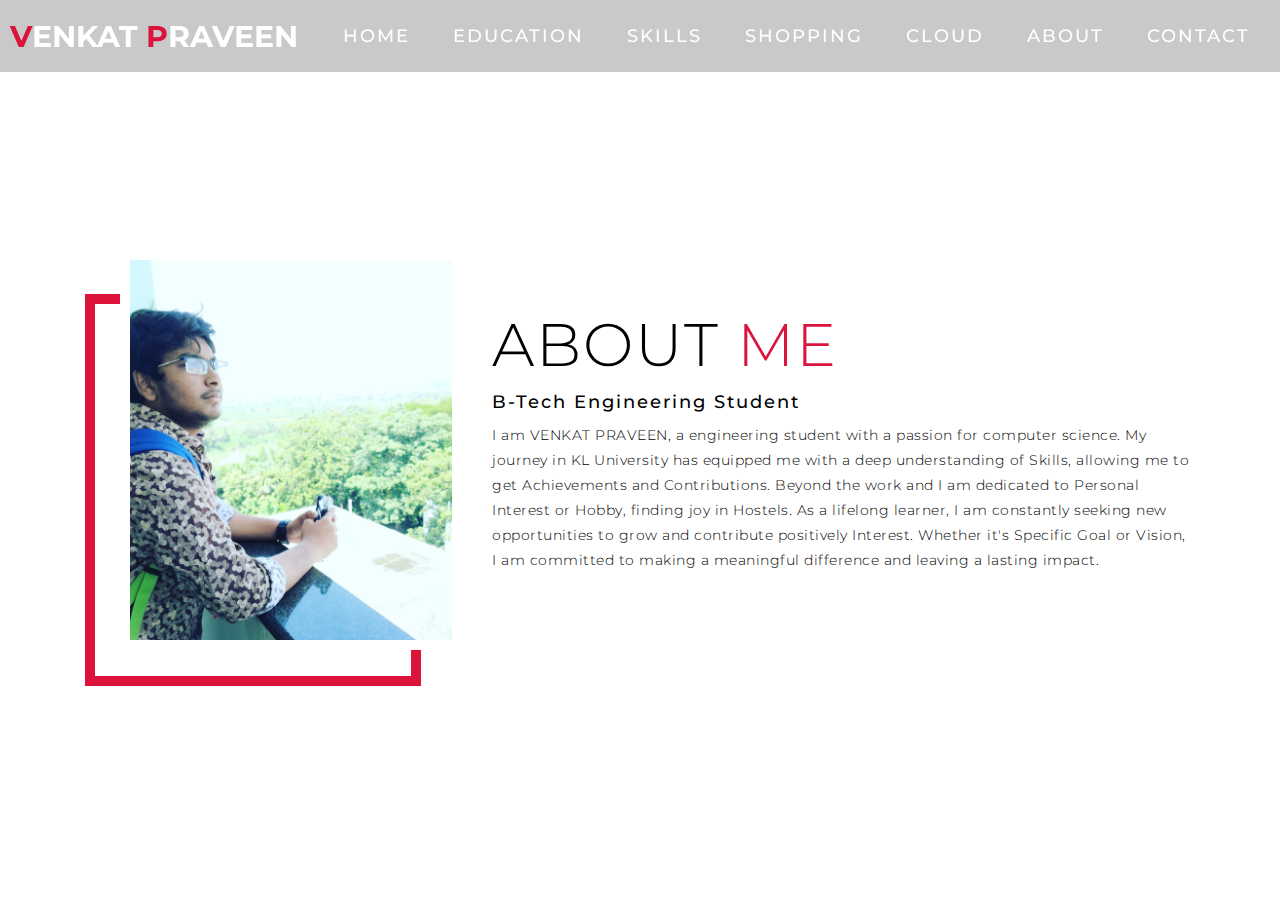
<file: ABOUT.html>
<!DOCTYPE html>
<html lang="en">
<head>
    <link rel="shortcut icon" type="x-icon" href="info.png">
    <link rel="stylesheet" href="style.css">
  <title>about</title>
  </head>
  <!-- Header -->
  <section id="header">
    <div class="header container">
      <div class="nav-bar">
        <div class="brand">
          <a href="index.html">
            <h1><span>V</span>ENKAT <span>P</span>RAVEEN</h1>
          </a>
        </div>
        <div class="nav-list">
          <div class="hamburger">
            <div class="bar"></div>
          </div>
          <ul>
            <li><a href="index.html" data-after="Home">Home</a></li>
            <li><a href="Education.html" data-after="Education">Education</a></li>
            <li><a href="skill.html" data-after="SKILLS">SKILLS</a></li>
            <li><a href="Shopping.html" data-after="Shopping">Shopping</a></li>
            <li><a href="Cloud.html" data-after="cloud">Cloud</a></li>
            <li><a href="ABOUT.html" data-after="About">About</a></li>
           
            <li><a href="Contact.html" data-after="Contact">Contact</a></li>
          </ul>
        </div>
      </div>
    </div>
  </section>
  <!-- End Header -->
   <!-- About Section -->
   <section id="about">
    <div class="about container">
      <div class="col-left">
        <div class="about-img">
          <img src="kl.jpg" alt="img">
        </div>
      </div>
      <div class="col-right">
        <h1 class="section-title">About <span>me</span></h1>
        <h2>B-Tech Engineering Student</h2>
        <p>
          I am VENKAT PRAVEEN, a engineering student with a passion for computer science. 
          My journey in KL University has equipped me with a deep understanding of Skills, 
          allowing me to get Achievements and Contributions. Beyond the work and 
          I am dedicated to Personal Interest or Hobby, 
          finding joy in Hostels. As a lifelong learner,
           I am constantly seeking new opportunities to grow and contribute positively Interest.
            Whether it's Specific Goal or Vision, 
            I am committed to making a meaningful difference and leaving a lasting impact.
          </p>
      </div>
    </div>
  </section>
  <!-- End About Section -->
</file>
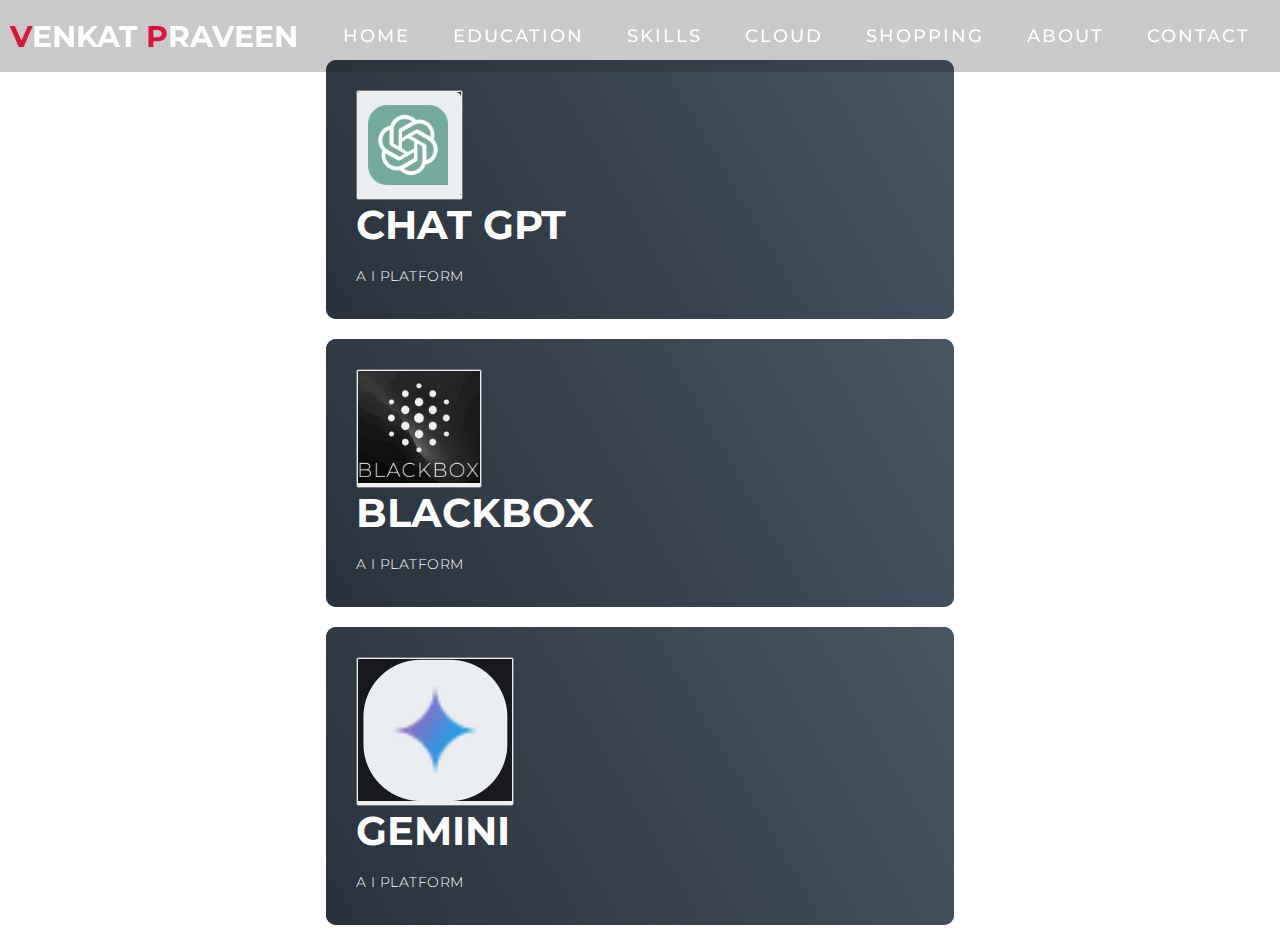
<file: AI.html>
<!DOCTYPE html>
<html lang="en">
<head>
    <link rel="shortcut icon" type="x-icon" href="AI .png">
    <link rel="stylesheet" href="style.css">
  <title>AI</title>
  </head>
  <!-- Header -->
  <section id="header">
    <div class="header container">
      <div class="nav-bar">
        <div class="brand">
          <a href="index.html">
            <h1><span>V</span>ENKAT <span>P</span>RAVEEN</h1>
          </a>
        </div>
        <div class="nav-list">
          <div class="hamburger">
            <div class="bar"></div>
          </div>
          <ul>
            <li><a href="index.html" data-after="Home">Home</a></li>
            <li><a href="Education.html" data-after="Education">Education</a></li>
            <li><a href="skill.html" data-after="SKILLS">SKILLS</a></li>
            <li><a href="Cloud.html" data-after="cloud">Cloud</a></li>
            <li><a href="Shopping.html" data-after="Shopping">Shopping</a></li>
            <li><a href="ABOUT.html" data-after="About">About</a></li>
            
            <li><a href="Contact.html" data-after="Contact">Contact</a></li>
          </ul>
        </div>
      </div>
    </div>
  </section>
  <!-- End Header -->
  <section id="KLU">
    <div class="KLU container">
        <div class="KLU-bottom">
            <div class="KLU-item">
                <button><a href="https://chat.openai.com/"><img src="chatgpt.png" alt=""></a></button>
                <h2>CHAT GPT</h2>
                <p>A I  PLATFORM</p>
              </div>
                <div class="KLU-item">
                <button><a href="https://www.blackbox.ai/"><img src="blackbox.png" alt=""></a></button>
                <h2>BLACKBOX</h2>
                <p>A I  PLATFORM </p>
            </div>
            <div class="KLU-item">
                <button><a href="https://gemini.google.com/app"><img src="GEMINI.png" alt=""></a></button>
                <h2>GEMINI</h2>
                <p>A I  PLATFORM </p>
            </div>
        </div>
      </div>
    </section>
</file>
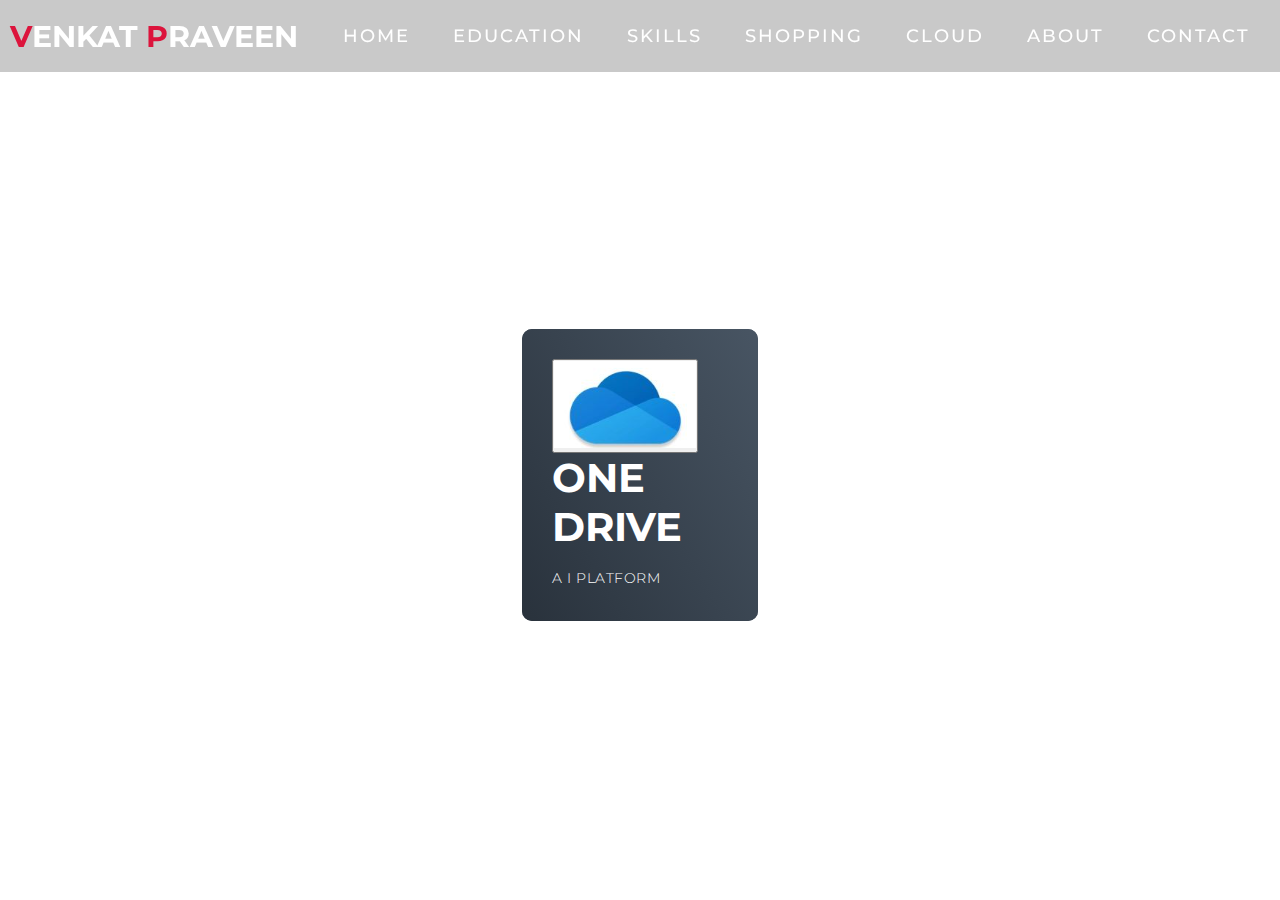
<file: Cloud.html>
<!DOCTYPE html>
<html lang="en">
<head>
    <link rel="shortcut icon" type="x-icon" href="KLU.png">
    <link rel="stylesheet" href="style.css">
  <title>KLU LINKS</title>
  </head>
  <!-- Header -->
  <section id="header">
    <div class="header container">
      <div class="nav-bar">
        <div class="brand">
          <a href="index.html">
            <h1><span>V</span>ENKAT <span>P</span>RAVEEN</h1>
          </a>
        </div>
        <div class="nav-list">
          <div class="hamburger">
            <div class="bar"></div>
          </div>
          <ul>
            <li><a href="index.html" data-after="Home">Home</a></li>
            <li><a href="Education.html" data-after="Education">Education</a></li>
            <li><a href="skill.html" data-after="SKILLS">SKILLS</a></li>
            <li><a href="Shopping.html" data-after="Shopping">Shopping</a></li>
            <li><a href="Cloud.html" data-after="cloud">Cloud</a></li>
            <li><a href="ABOUT.html" data-after="About">About</a></li>
            
            <li><a href="Contact.html" data-after="Contact">Contact</a></li>
          </ul>
        </div>
      </div>
    </div>
  </section>
   <!-- End Header -->
   <section id="KLU">
    <div class="KLU container">
        <div class="KLU-bottom">
            <div class="KLU-item">
                <button><a href="https://kluniversityin-my.sharepoint.com/personal/2300031077_kluniversity_in/_layouts/15/onedrive.aspx?view=1"><img src="onedrive.png" alt=""></a></button>
                <h2>ONE DRIVE</h2>
                <p>A I  PLATFORM</p>
              </div>
            </div>
        </div>
      </section>
</file>
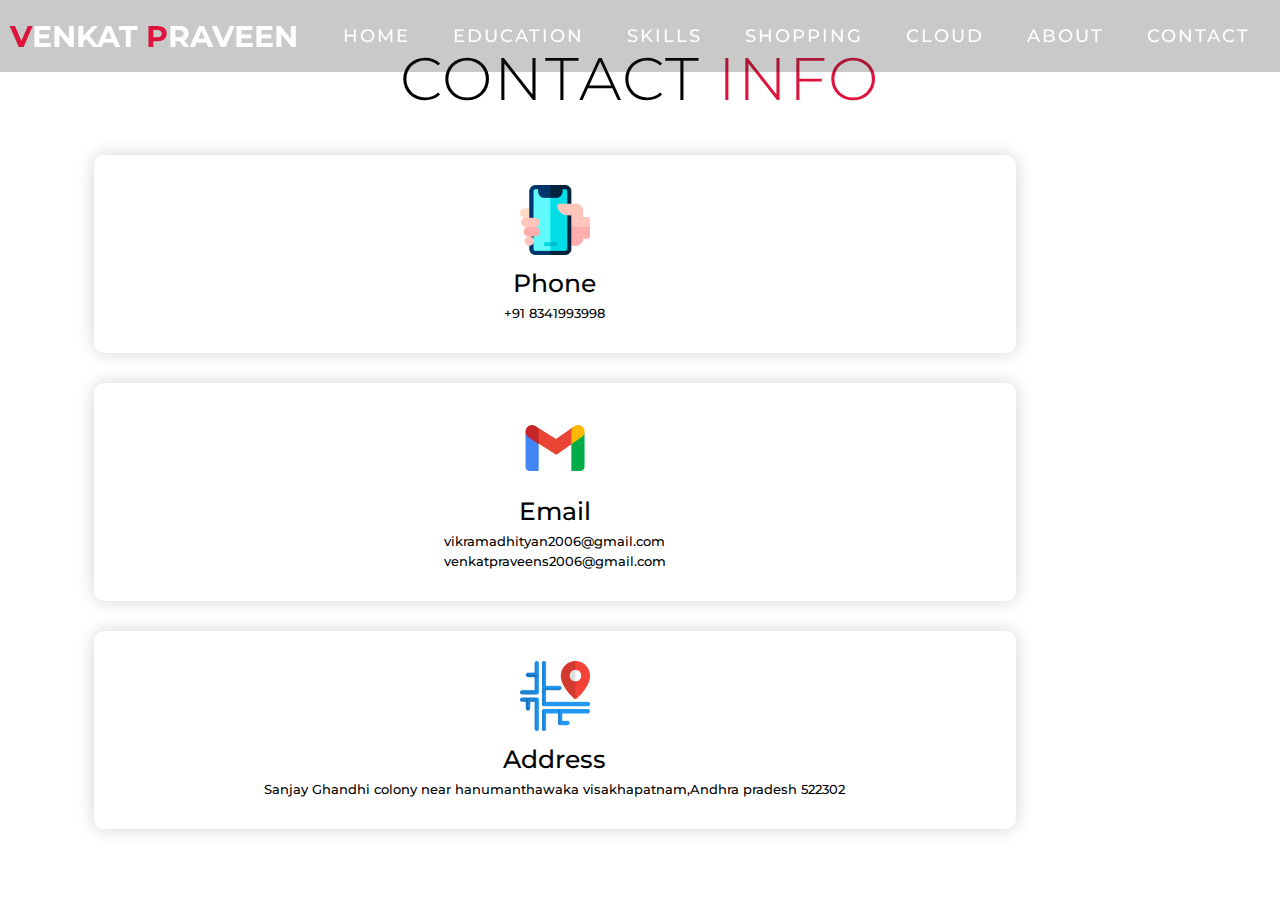
<file: Contact.html>
<!DOCTYPE html>
<html lang="en">
    <head>
        <link rel="shortcut icon" type="x-icon" href="chat.png">
        <link rel="stylesheet" href="style.css">
        <title>Contact</title>
      </head>
<!-- Header -->
<section id="header">
    <div class="header container">
      <div class="nav-bar">
        <div class="brand">
          <a href="index.html">
            <h1><span>V</span>ENKAT <span>P</span>RAVEEN</h1>
          </a>
        </div>
        <div class="nav-list">
          <div class="hamburger">
            <div class="bar"></div>
          </div>
          <ul>
            <li><a href="index.html" data-after="Home">Home</a></li>
            <li><a href="Education.html" data-after="Education">Education</a></li>
            <li><a href="skill.html" data-after="SKILLS">SKILLS</a></li>
            <li><a href="Shopping.html" data-after="Shopping">Shopping</a></li>
            <li><a href="Cloud.html" data-after="cloud">Cloud</a></li>
            <li><a href="ABOUT.html" data-after="About">About</a></li>
            
            <li><a href="Contact.html" data-after="Contact">Contact</a></li>
          </ul>
        </div>
      </div>
    </div>
  </section>
  <!-- End Header -->
<!-- Contact Section -->
<section id="Contact">
    <div class="Contact container">
      <div>
        <h1 class="section-title">Contact <span>info</span></h1>
      </div>
      <div class="Contact-items">
        <div class="Contact-item">
          <div class="icon"><img src="smartphone.png" alt="img"></div>
          <div class="Contact-info">
            <h1>Phone</h1>
            <h2>+91 8341993998 </h2>
            
          </div>
        </div>
        <div class="Contact-item">
          <div class="icon"><img src="new.png" alt="img"></div>
          <div class="Contact-info">
            <h1>Email</h1>
            <h2>vikramadhityan2006@gmail.com</h2>
            <h2>venkatpraveens2006@gmail.com</h2>
          </div>
        </div>
        <div class="Contact-item">
          <div class="icon"><img src="navigation.png" alt="img"></div>
          <div class="Contact-info">
            <h1>Address</h1>
            <h2>Sanjay Ghandhi colony near hanumanthawaka visakhapatnam,Andhra pradesh 522302</h2>
          </div>
        </div>
      </div>
    </div>
  </section>
  <!-- End Contact Section -->
</file>
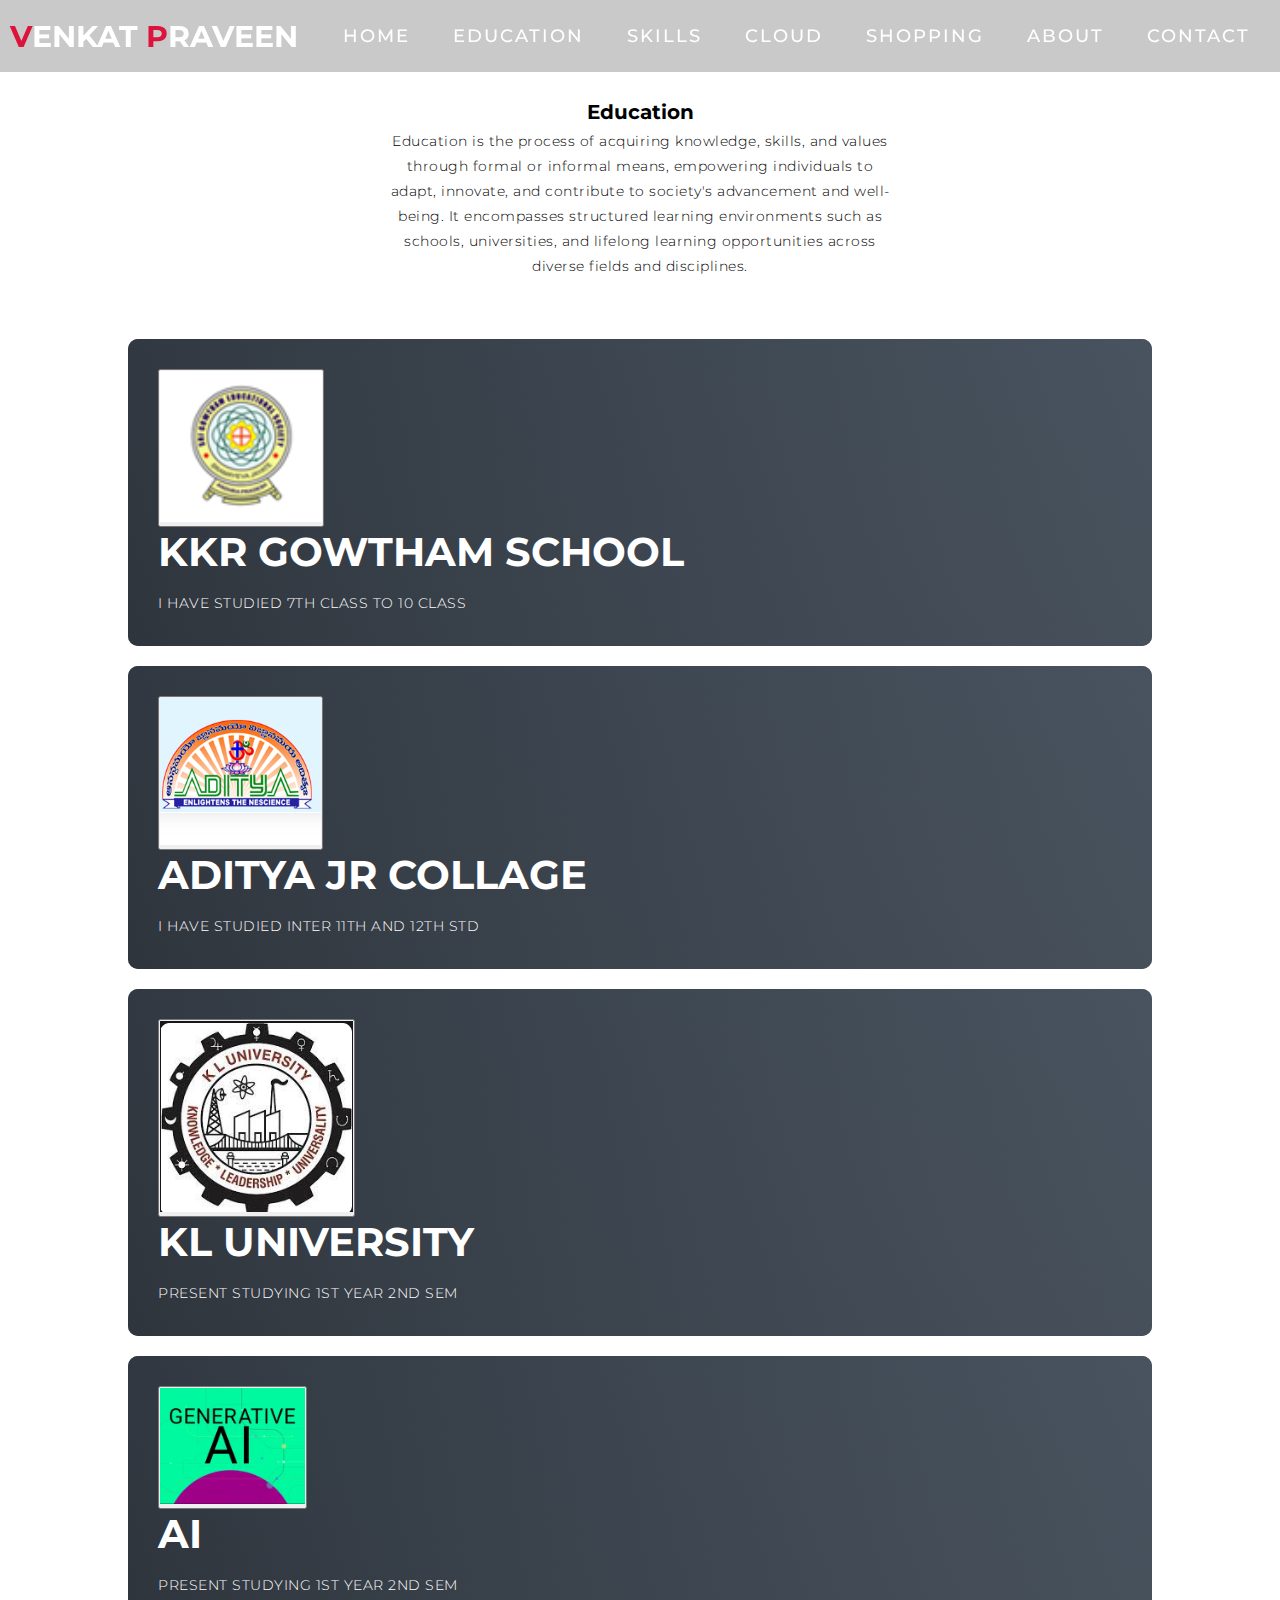
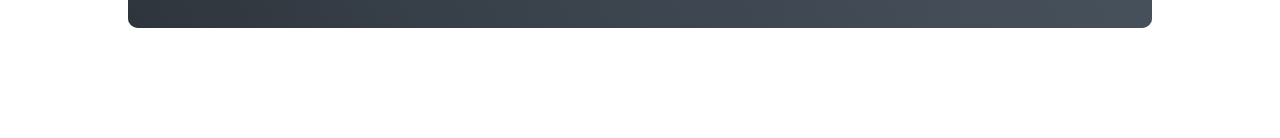
<file: Education.html>
<!DOCTYPE html>
<html lang="en">
<head>
    <link rel="shortcut icon" type="x-icon" href="book-stack.png">
    <link rel="stylesheet" href="style.css">
  <title>Education</title>
  </head>
  <!-- Header -->
  <section id="header">
    <div class="header container">
      <div class="nav-bar">
        <div class="brand">
          <a href="index.html">
            <h1><span>V</span>ENKAT <span>P</span>RAVEEN</h1>
          </a>
        </div>
        <div class="nav-list">
          <div class="hamburger">
            <div class="bar"></div>
          </div>
          <ul>
            <li><a href="index.html" data-after="Home">Home</a></li>
            <li><a href="Education.html" data-after="Education">Education</a></li>
            <li><a href="skill.html" data-after="SKILLS">SKILLS</a></li>
            <li><a href="Cloud.html" data-after="cloud">Cloud</a></li>
            <li><a href="Shopping.html" data-after="Shopping">Shopping</a></li>
            <li><a href="ABOUT.html" data-after="About">About</a></li>
            
            <li><a href="Contact.html" data-after="Contact">Contact</a></li>
            
          </ul>
        </div>
      </div>
    </div>
  </section>
  <!-- End Header -->
  
  <!-- Service Section -->
  <section id="Education">
    <div class="Education container">
      <div class="Education-top">
        <h1 class="Education-title">Education<span></span></h1>
        <p>Education is the process of acquiring knowledge, skills, and values through formal or informal means, empowering individuals to adapt, 
          innovate, and contribute to society's advancement and well-being.
           It encompasses structured learning environments such as schools, universities, and lifelong learning opportunities across diverse fields and disciplines.</p>
      </div>
      <div class="Education-bottom">
        <div class="Education-item">
          <button><a href="http://kkrgowtham.com/"><img src="KKR.png" alt=""></a></button>
          <h2>KKR GOWTHAM SCHOOL </h2>
          <p>I HAVE STUDIED 7TH CLASS TO 10 CLASS</p>
        </div>
        <div class="Education-item">
          <button><a href="https://aditya.ac.in/jrcollege/"><img src="Aditya.png" alt=""></a></button>
          <h2>ADITYA JR COLLAGE</h2>
          <p>I HAVE STUDIED INTER 11TH AND 12TH STD </p>
        </div>
        <div class="Education-item">
          <button><a href="KL LINKS.html"><img src="KLU.png" alt=""></a></button>
          <h2>KL UNIVERSITY</h2>
          <p>PRESENT STUDYING 1ST YEAR 2ND SEM</p>
        </div>
        <div class="Education-item">
          <button><a href="AI.html"><img src="AI .png" alt=""></a></button>
          <h2>AI </h2>
          <p>PRESENT STUDYING 1ST YEAR 2ND SEM</p>
        </div>
      </div>
    </div>
  </section>
  <!-- End Service Section -->
</file>
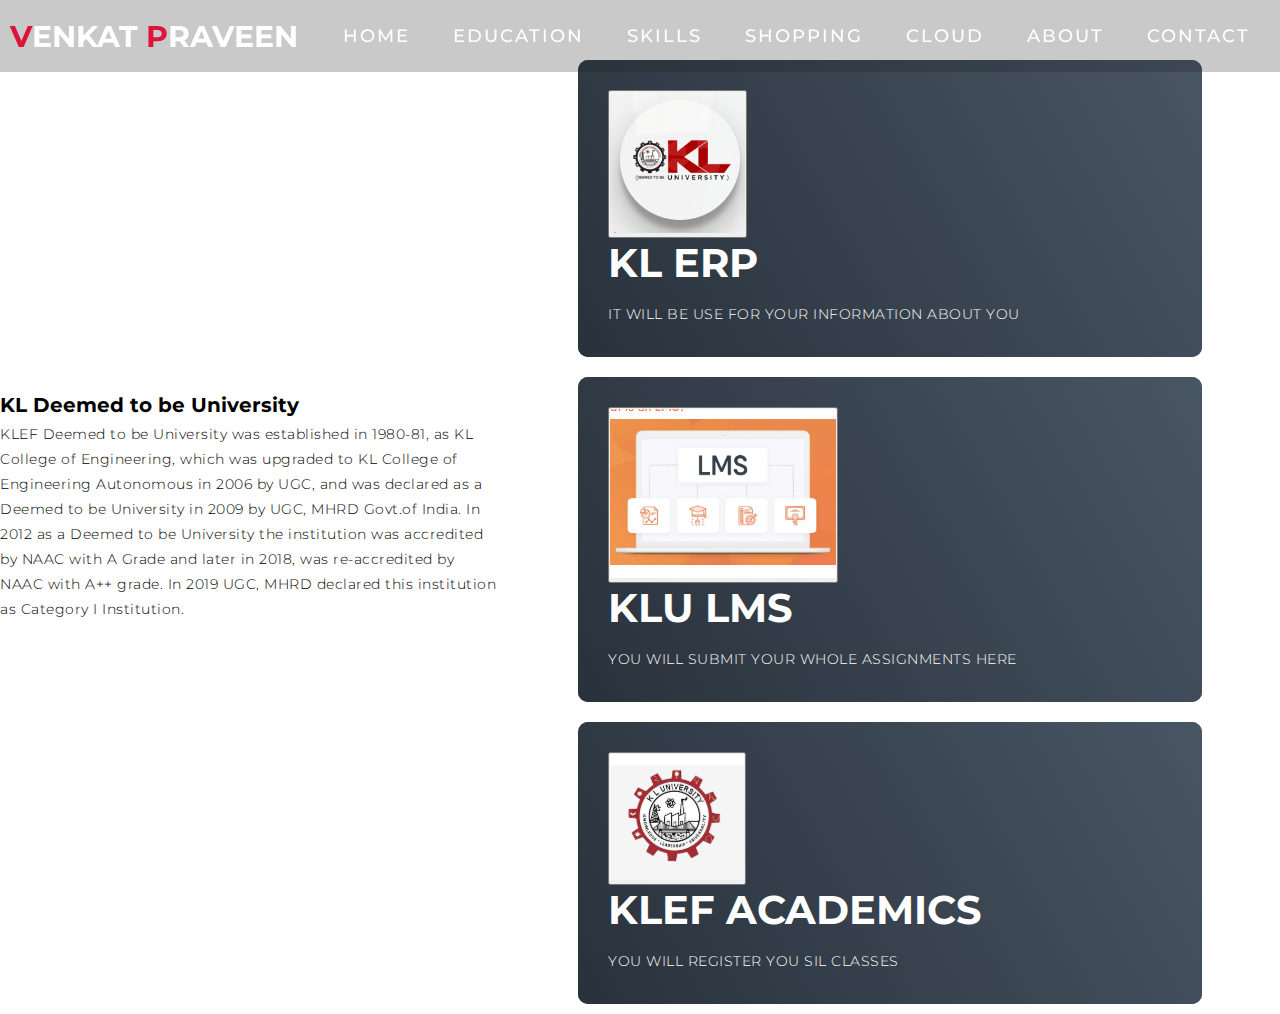
<file: KL LINKS.html>
<!DOCTYPE html>
<html lang="en">
<head>
    <link rel="shortcut icon" type="x-icon" href="KLU.png">
    <link rel="stylesheet" href="style.css">
  <title>KLU LINKS</title>
  </head>
  <!-- Header -->
  <section id="header">
    <div class="header container">
      <div class="nav-bar">
        <div class="brand">
          <a href="index.html">
            <h1><span>V</span>ENKAT <span>P</span>RAVEEN</h1>
          </a>
        </div>
        <div class="nav-list">
          <div class="hamburger">
            <div class="bar"></div>
          </div>
          <ul>
            <li><a href="index.html" data-after="Home">Home</a></li>
            <li><a href="Education.html" data-after="Education">Education</a></li>
            <li><a href="skill.html" data-after="SKILLS">SKILLS</a></li>
            <li><a href="Shopping.html" data-after="Shopping">Shopping</a></li>
            <li><a href="Cloud.html" data-after="cloud">Cloud</a></li>
            <li><a href="ABOUT.html" data-after="About">About</a></li>
            
            <li><a href="Contact.html" data-after="Contact">Contact</a></li>
          </ul>
        </div>
      </div>
    </div>
  </section>
   <!-- End Header -->
  
  <!-- KLU Section -->
  <section id="KLU">
    <div class="KLU container">
      <div class="KLU-top">
        <h1 class="KLU-title">KL Deemed to be University<span></span></h1>
        <p>KLEF Deemed to be University was established in 1980-81, as KL College of Engineering, 
            which was upgraded to KL College of Engineering Autonomous in 2006 by UGC, and was declared as a Deemed to be University in 2009 by UGC, 
            MHRD Govt.of India. In 2012 as a Deemed to be University the institution was accredited by NAAC with A Grade and later in 2018, 
            was re-accredited by NAAC with A++ grade.
             In 2019 UGC, MHRD declared this institution as Category I Institution.</p>
      </div>
      <div class="KLU-bottom">
        <div class="KLU-item">
          <button><a href="https://newerp.kluniversity.in/"><img src="ERP.png" alt=""></a></button>
          <h2>KL ERP </h2>
          <p>IT WILL BE USE FOR YOUR INFORMATION ABOUT YOU</p>
        </div>
        <div class="KLU-item">
          <button><a href="https://lms.kluniversity.in/login/index.php"><img src="LMS.png" alt=""></a></button>
          <h2>KLU LMS</h2>
          <p>YOU WILL SUBMIT YOUR WHOLE ASSIGNMENTS HERE </p>
        </div>
        <div class="KLU-item">
          <button><a href="https://academics.klef.in/login"><img src="KLEF ACA.png" alt=""></a></button>
          <h2>KLEF ACADEMICS</h2>
          <p>YOU WILL REGISTER YOU SIL CLASSES</p>
        </div>
      </div>
    </div>
  </section>
  <!-- End KLU Section -->
</file>
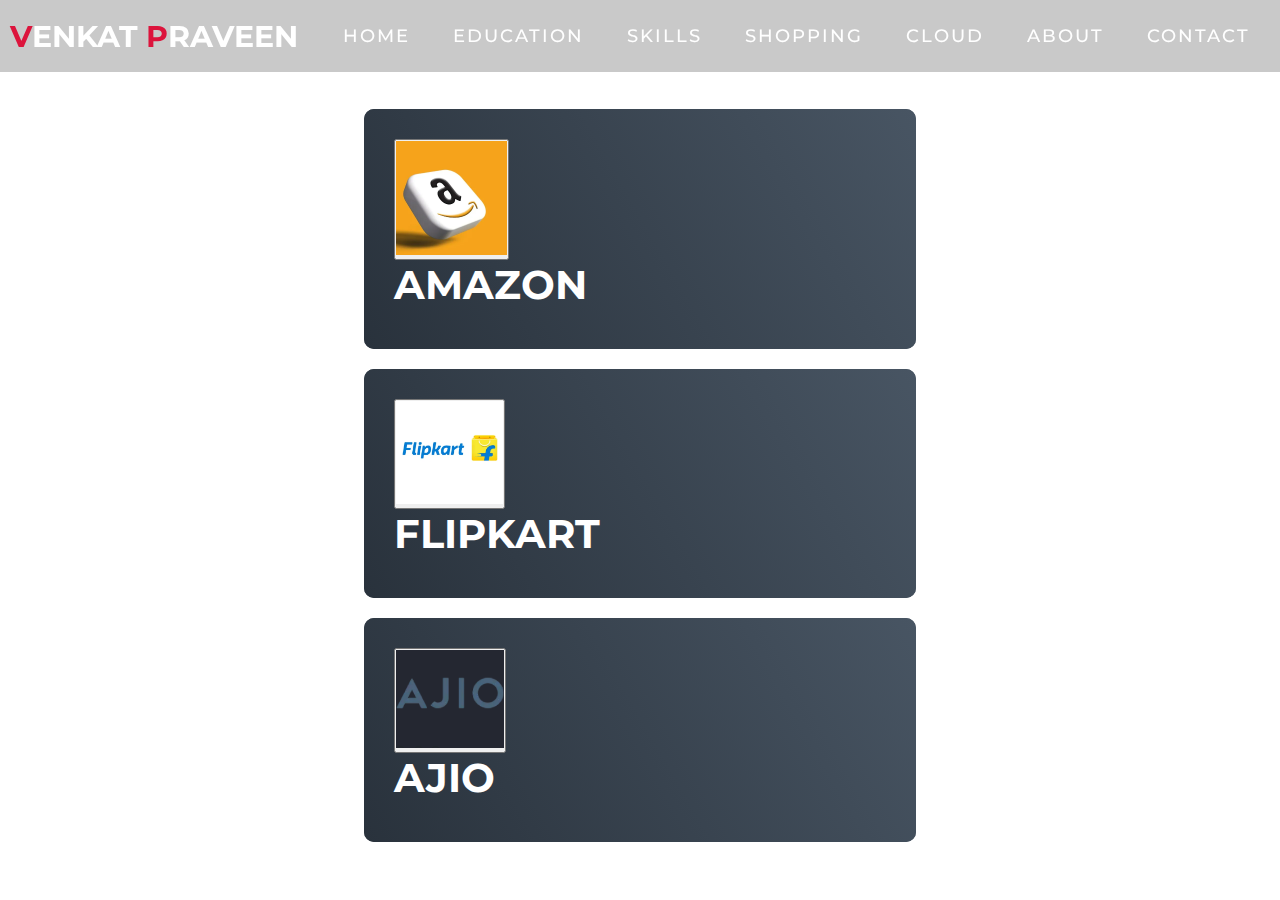
<file: Shopping.html>
<!DOCTYPE html>
<html lang="en">

<head>
  <link rel="shortcut icon" type="x-icon" href="shopping 1.png">
  <meta charset="UTF-8">
  <meta name="viewport" content="width=device-width, initial-scale=1.0">
  <link rel="stylesheet" href="style.css">
  <title>Shopping</title>
</head>

<body>
  <!-- Header -->
  <section id="header">
    <div class="header container">
      <div class="nav-bar">
        <div class="brand">
          <a href="index.html">
            <h1><span>V</span>ENKAT <span>P</span>RAVEEN</h1>
          </a>
        </div>
        <div class="nav-list">
          <div class="hamburger">
            <div class="bar"></div>
          </div>
          <ul>
            <li><a href="index.html" data-after="Home">Home</a></li>
            <li><a href="Education.html" data-after="Education">Education</a></li>
            <li><a href="skill.html" data-after="SKILLS">SKILLS</a></li>
            <li><a href="Shopping.html" data-after="Shopping">Shopping</a></li>
            <li><a href="Cloud.html" data-after="cloud">Cloud</a></li>
            <li><a href="ABOUT.html" data-after="About">About</a></li>
            <li><a href="Contact.html" data-after="Contact">Contact</a></li>
          </ul>
        </div>
      </div>
    </div>
  </section>
  <!-- End Header -->
  <section id="KLU">
    <div class="KLU container">
        <div class="KLU-bottom">
            <div class="KLU-item">
                <button><a href="https://www.amazon.in/"><img src="amazon.png" alt=""></a></button>
                <h2>Amazon</h2>
              </div>
                <div class="KLU-item">
                <button><a href="https://www.flipkart.com/"><img src="flipkart.png" alt=""></a></button>
                <h2>Flipkart</h2>
        
            </div>
            <div class="KLU-item">
                <button><a href="https://www.ajio.com/"><img src="Ajio.png" alt=""></a></button>
                <h2>AJIO</h2>
                
            </div>
        </div>
      </div>
    </section>
</file>
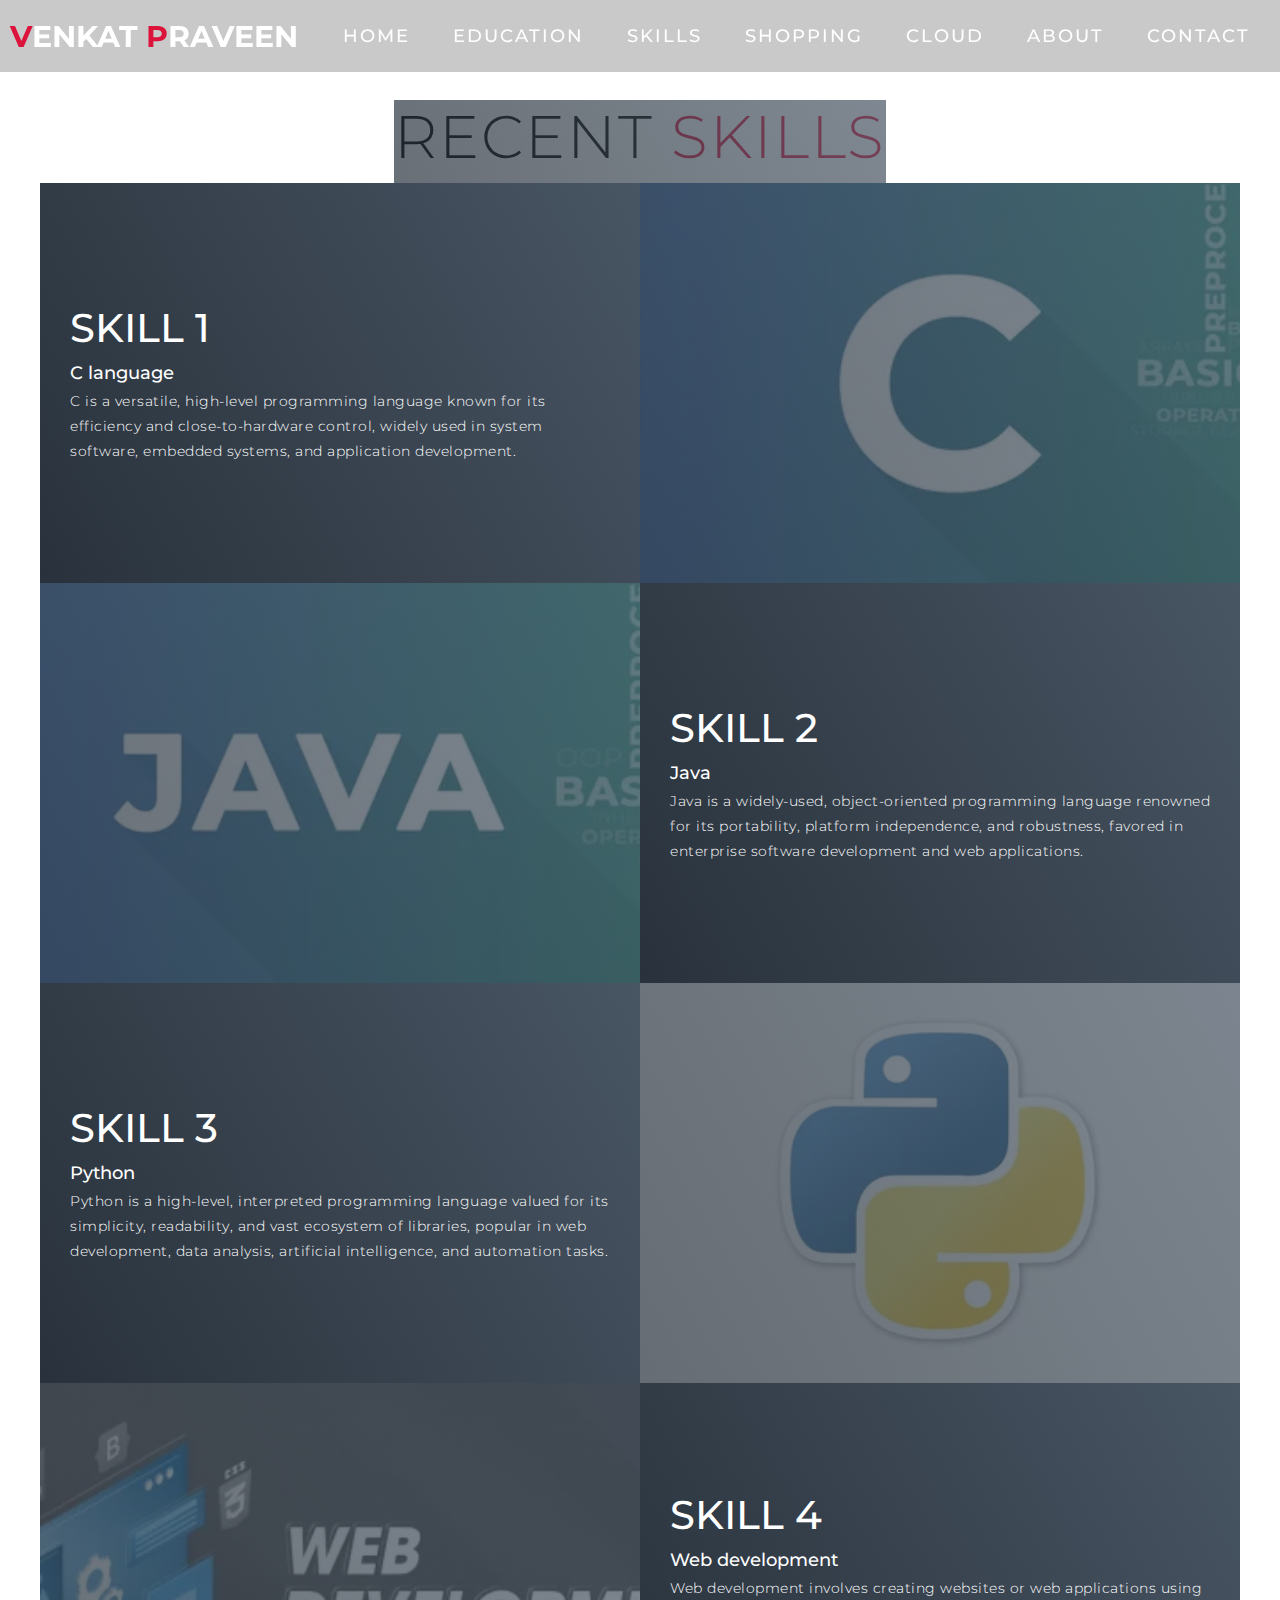
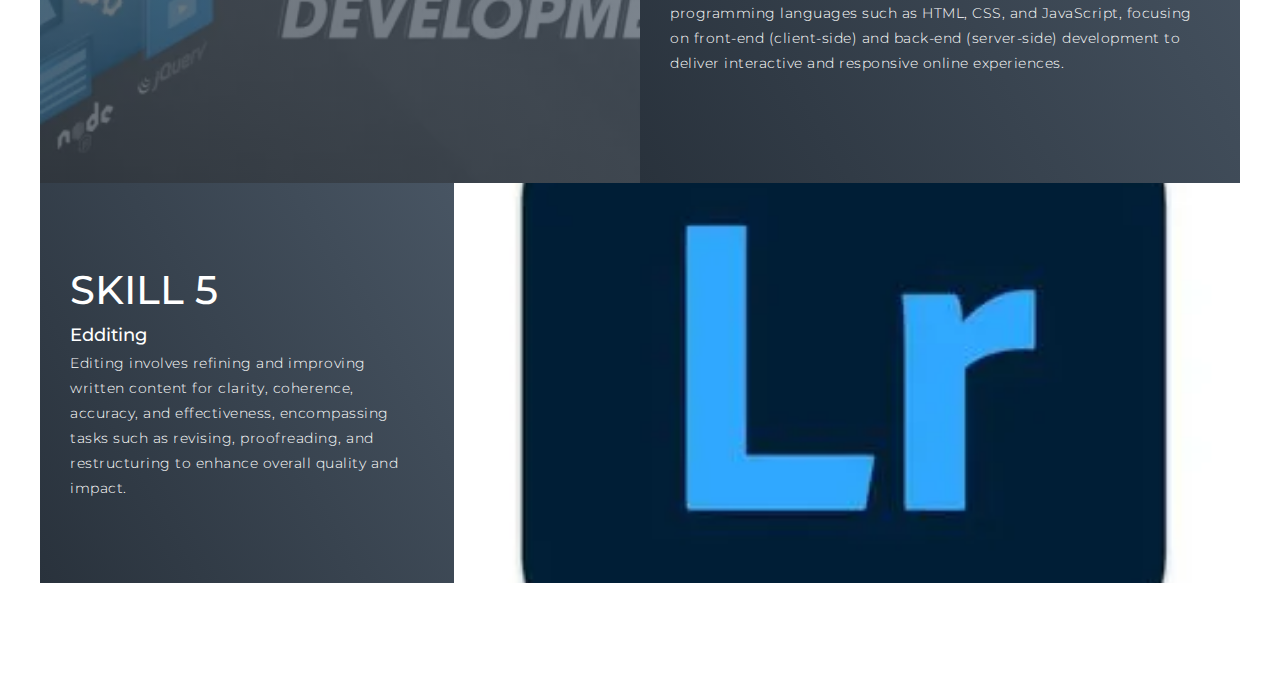
<file: skill.html>
<!DOCTYPE html>
<html lang="en">
    <head>
        <link rel="shortcut icon" type="x-icon" href="pencil.png">
        <link rel="stylesheet" href="style.css">
        <title> SKILLS</title>
    </head>
    <!-- Header -->
  <section id="header">
    <div class="header container">
      <div class="nav-bar">
        <div class="brand">
          <a href="index.html">
            <h1><span>V</span>ENKAT <span>P</span>RAVEEN</h1>
          </a>
        </div>
        <div class="nav-list">
        <div class="hamburger">
            <div class="bar"></div>
          </div>
          <ul>
            <li><a href="index.html" data-after="Home">Home</a></li>
            <li><a href="Education.html" data-after="Education">Education</a></li>
            <li><a href="skill.html" data-after="SKILLS">SKILLS</a></li>
            <li><a href="Shopping.html" data-after="Shopping">Shopping</a></li>
            <li><a href="Cloud.html" data-after="cloud">Cloud</a></li>
            <li><a href="ABOUT.html" data-after="About">About</a></li>
            
            <li><a href="Contact.html" data-after="Contact">Contact</a></li>
          </ul>
        </div>
      </div>
    </div>
  </section>
  <!-- End Header -->
     <!-- SKILLS Section -->
  <section id="SKILLS">
    <div class="SKILLS container">
      <div class="SKILLS-img">
        <h1 class="section-title">RECENT <span>SKILLS</span></h1>
      </div>
      <div class="all-SKILLS">
        <div class="SKILLS-item">
          <div class="SKILLS-info">
            <h1>SKILL 1</h1>
            <h2>C language</h2>
            <p>C is a versatile, high-level programming language known for its efficiency and close-to-hardware control, 
              widely used in system software, 
              embedded systems, and application development.</p>
          </div>
          <div class="SKILLS-img">
            <img src="C-Programming-Language.webp" alt="img">
          </div>
        </div>
        <div class="SKILLS-item">
          <div class="SKILLS-info">
            <h1>SKILL 2</h1>
            <h2>Java</h2>
            <p>Java is a widely-used, object-oriented programming language renowned for its portability, 
              platform independence, 
              and robustness, 
              favored in enterprise software development and web applications.</p>
          </div>
          <div class="SKILLS-img">
            <img src="Java-programming.webp" alt="img">
          </div>
        </div>
        <div class="SKILLS-item">
          <div class="SKILLS-info">
            <h1>SKILL 3</h1>
            <h2>Python</h2>
            <p>Python is a high-level, interpreted programming language valued for its simplicity, readability,
              and vast ecosystem of libraries, popular in web development, 
              data analysis, artificial intelligence, and automation tasks.</p>
          </div>
          <div class="SKILLS-img">
            <img src="python.webp" alt="img">
          </div>
        </div>
        <div class="SKILLS-item">
          <div class="SKILLS-info">
            <h1>SKILL 4</h1>
            <h2>Web development</h2>
            <p>Web development involves creating websites or web applications using programming languages such as HTML, CSS, and JavaScript, 
              focusing on front-end (client-side) and back-end (server-side) development to deliver interactive and responsive online experiences.</p>
          </div>
          <div class="SKILLS-img">
            <img src="web-development-image.webp" alt="img">
          </div>
        </div>
        <div class="SKILLS-item">
          <div class="SKILLS-info">
            <h1>SKILL 5</h1>
            <h2>Edditing</h2>
            <p>Editing involves refining and improving written content for clarity, coherence, accuracy, and effectiveness,
               encompassing tasks such as revising, proofreading, and restructuring to enhance overall quality and impact.</p>
          </div>
            <img src="edditing.webp" alt="img">
          </div>
        </div>
      </div>
    </div>
  </section>
  <!-- End SKILLS Section -->
</file>
<file: style.css>
@import 'https://fonts.googleapis.com/css?family=Montserrat:300, 400, 700&display=swap';
* {
	padding: 0;
	margin: 0;
	box-sizing: border-box;
}
html {
	font-size: 10px;
	font-family: 'Montserrat', sans-serif;
	scroll-behavior: smooth;
}
a {
	text-decoration: none;
}
.container {
	min-height: 100vh;
	width: 100%;
	display: flex;
	align-items: center;
	justify-content: center;
}
img {
	height: 100%;
	width: 100%;
	object-fit: cover;
}
p {
	color: black;
	font-size: 1.4rem;
	margin-top: 5px;
	line-height: 2.5rem;
	font-weight: 300;
	letter-spacing: 0.05rem;
}
.section-title {
	font-size: 10rem;
	font-weight: 300;
	color: black;
	margin-bottom: 10px;
	text-transform: uppercase;
	letter-spacing: 0.2rem;
	text-align: center;
}
.section-title span {
	color: crimson;
}

.cta {
	display: inline-block;
	padding: 10px 30px;
	color: white;
	background-color: transparent;
	border: 2px solid crimson;
	font-size: 2rem;
	text-transform: uppercase;
	letter-spacing: 0.1rem;
	margin-top: 30px;
	transition: 0.3s ease;
	transition-property: background-color, color;
}
.cta:hover {
	color: white;
	background-color: crimson;
}
.brand h1 {
	font-size: 3rem;
	text-transform: uppercase;
	color: white;
}
.brand h1 span {
	color: crimson;
}

/* Header section */
#header {
	position: fixed;
	z-index: 1000;
	left: 0;
	top: 0;
	width: 100vw;
	height: auto;
}
#header .header {
	min-height: 8vh;
	background-color: rgba(31, 30, 30, 0.24);
	transition: 0.3s ease background-color;
}
#header .nav-bar {
	display: flex;
	align-items: center;
	justify-content: space-between;
	width: 100%;
	height: 100%;
	max-width: 1300px;
	padding: 0 10px;
}
#header .nav-list ul {
	list-style: none;
	position: absolute;
	background-color: rgb(31, 30, 30);
	width: 100vw;
	height: 100vh;
	left: 100%;
	top: 0;
	display: flex;
	flex-direction: column;
	justify-content: center;
	align-items: center;
	z-index: 1;
	overflow-x: hidden;
	transition: 0.5s ease left;
}
#header .nav-list ul.active {
	left: 0%;
}
#header .nav-list ul a {
	font-size: 2.0rem;
	font-weight: 500;
	letter-spacing: 0.2rem;
	text-decoration: none;
	color: white;
	text-transform: uppercase;
	padding: 20px;
	display: block;
}
#header .nav-list ul a::after {
	content: attr(data-after);
	position: absolute;
	top: 50%;
	left: 50%;
	transform: translate(-50%, -50%) scale(0);
	color: rgba(240, 248, 255, 0.021);
	font-size: 13rem;
	letter-spacing: 50px;
	z-index: -1;
	transition: 0.3s ease letter-spacing;
}
#header .nav-list ul li:hover a::after {
	transform: translate(-50%, -50%) scale(1);
	letter-spacing: initial;
}
#header .nav-list ul li:hover a {
	color: crimson;
}
#header .hamburger {
	height: 60px;
	width: 60px;
	display: inline-block;
	border: 3px solid white;
	border-radius: 50%;
	position: relative;
	display: flex;
	align-items: center;
	justify-content: center;
	z-index: 100;
	cursor: pointer;
	transform: scale(0.8);
	margin-right: 20px;
}
#header .hamburger:after {
	position: absolute;
	content: '';
	height: 100%;
	width: 100%;
	border-radius: 50%;
	border: 3px solid white;
	animation: hamburger_puls 1s ease infinite;
}
#header .hamburger .bar {
	height: 2px;
	width: 30px;
	position: relative;
	background-color: white;
	z-index: -1;
}
#header .hamburger .bar::after,
#header .hamburger .bar::before {
	content: '';
	position: absolute;
	height: 100%;
	width: 100%;
	left: 0;
	background-color: white;
	transition: 0.3s ease;
	transition-property: top, bottom;
}
#header .hamburger .bar::after {
	top: 8px;
}
#header .hamburger .bar::before {
	bottom: 8px;
}
#header .hamburger.active .bar::before {
	bottom: 0;
}
#header .hamburger.active .bar::after {
	top: 0;
}
/* End Header section */

/* Hero Section */
#hero {
	background-image: url(self\ 1.png);
	background-size: cover;
	background-position: top center;
	position: relative;
	z-index: 1;
}
#hero::after {
	content: '';
	position: absolute;
	left: 0;
	top: 0;
	height: 100%;
	width: 100%;
	background-color: black;
	opacity: 0.7;
	z-index: -1;
}
#hero .hero {
	max-width: 1200px;
	margin: 0 auto;
	padding: 0 50px;
	justify-content: flex-start;
}
#hero h1 {
	display: block;
	width: fit-content;
	font-size: 4rem;
	position: relative;
	color: transparent;
	animation: text_reveal 0.5s ease forwards;
	animation-delay: 1s;
}
#hero h1:nth-child(1) {
	animation-delay: 1s;
}
#hero h1:nth-child(2) {
	animation-delay: 2s;
}
#hero h1:nth-child(3) {
	animation: text_reveal_name 0.5s ease forwards;
	animation-delay: 3s;
}
#hero h1 span {
	position: absolute;
	top: 0;
	left: 0;
	height: 100%;
	width: 0;
	background-color: crimson;
	animation: text_reveal_box 1s ease;
	animation-delay: 0.5s;
}
#hero h1:nth-child(1) span {
	animation-delay: 0.5s;
}
#hero h1:nth-child(2) span {
	animation-delay: 1.5s;
}
#hero h1:nth-child(3) span {
	animation-delay: 2.5s;
}

/* End Hero Section */

/* Services Section */
#Education .Education {
	flex-direction: column;
	text-align: center;
	max-width: 1500px;
	margin: 0 auto;
	padding: 100px 0;
	
}
#Education .Education-top {
	max-width: 500px;
	margin: 0 auto;
}
#Education .Education-bottom {
	display: flex;
	align-items: center;
	justify-content: center;
	flex-wrap: wrap;
	margin-top: 50px;
}
#Education .Education-item {
	flex-basis: 80%;
	display: flex;
	align-items: flex-start;
	justify-content: center;
	flex-direction: column;
	padding: 30px;
	border-radius: 10px;
	background-image: url(sun.png);
	background-size: cover;
	margin: 10px 5%;
	position: relative;
	z-index: 1;
	overflow: hidden;
}
#Education .Education-item::after {
	content: '';
	position: absolute;
	left: 0;
	top: 0;
	height: 100%;
	width: 100%;
	background-image: linear-gradient(60deg, #29323c 0%, #485563 100%);
	opacity: 0.9;
	z-index: -1;
}
#Education .Education-bottom .icon {
	height: 80px;
	width: 80px;
	margin-bottom: 20px;
}
#Education .Education-item h2 {
	font-size: 4rem;
	color: white;
	margin-bottom: 10px;
	text-transform: uppercase;
}
#Education .Education-item p {
	color: white;
	text-align: left;
}
/* End Services Section */

/* KLU Section */
#KLU.KLU {
	flex-direction: column;
	text-align: center;
	max-width: 1500px;
	margin: 0 auto;
	padding: 100px 0;
	
}
#KLU .KLU-top {
	max-width: 500px;
	margin: 0 auto;
}
#KLU .KLU-bottom {
	display: flex;
	align-items: center;
	justify-content: center;
	flex-wrap: wrap;
	margin-top: 50px;
}
#KLU .KLU-item {
	flex-basis: 80%;
	display: flex;
	align-items: flex-start;
	justify-content: center;
	flex-direction: column;
	padding: 30px;
	border-radius: 10px;
	background-image: linear-gradient(60deg, #29323c 0%, #485563 100%);
	background-size: cover;
	margin: 10px 5%;
	position: relative;
	z-index: 1;
	overflow: hidden;
}
#KLU .KLU-item::after {
	content: '';
	position: absolute;
	left: 0;
	top: 0;
	height: 100%;
	width: 100%;
	background-image: linear-gradient(60deg, #29323c 0%, #485563 100%);
	opacity: 0.9;
	z-index: -1;
}
#KLU .KLU-bottom .icon {
	height: 80px;
	width: 80px;
	margin-bottom: 20px;
}
#KLU .KLU-item h2 {
	font-size: 4rem;
	color: white;
	margin-bottom: 10px;
	text-transform: uppercase;
}
#KLU .KLU-item p {
	color: white;
	text-align: left;
}
/* End KLU Section */

/* SKILLS section */
#SKILLS .SKILLS {
	flex-direction: column;
	max-width: 1200px;
	margin: 0 auto;
	padding: 100px 0;
}
#SKILLS .SKILLS-header h1 {
	margin-bottom: 50px;
}
#SKILLS .all-SKILLS {
	display: flex;
	align-items: center;
	justify-content: center;
	flex-direction: column;
}
#SKILLS .SKILLS-item {
	display: flex;
	align-items: center;
	justify-content: center;
	flex-direction: column;
	width: 80%;
	margin: 20px auto;
	overflow: hidden;
	border-radius: 10px;
}
#SKILLS .SKILLS-info {
	padding: 30px;
	flex-basis: 50%;
	height: 100%;
	display: flex;
	align-items: flex-start;
	justify-content: center;
	flex-direction: column;
	background-image: linear-gradient(60deg, #29323c 0%, #485563 100%);
	color: white;
}
#SKILLS .SKILLS-info h1 {
	font-size: 4rem;
	font-weight: 500;
}
#SKILLS .SKILLS-info h2 {
	font-size: 1.8rem;
	font-weight: 500;
	margin-top: 10px;
}
#SKILLS .SKILLS-info p {
	color: white;
}
#SKILLS .SKILLS-img {
	flex-basis: 50%;
	height: 300px;
	overflow: hidden;
	position: relative;
}
#SKILLS .SKILLS-img:after {
	content: '';
	position: absolute;
	left: 0;
	top: 0;
	height: 100%;
	width: 100%;
	background-image: linear-gradient(60deg, #29323c 0%, #485563 100%);
	opacity: 0.7;
}
#SKILLS .SKILLS-img img {
	transition: 0.3s ease transform;
}
#SKILLS .SKILLS-item:hover .SKILLS-img img {
	transform: scale(1.1);
}
/* End SKILLS section */

/* About Section */
#about .about {
	flex-direction: column-reverse;
	text-align: center;
	max-width: 1200px;
	margin: 0 auto;
	padding: 100px 20px;
}
#about .col-left {
	width: 250px;
	height: 360px;
}
#about .col-right {
	width: 100%;
}
#about .col-right h2 {
	font-size: 1.8rem;
	font-weight: 500;
	letter-spacing: 0.2rem;
	margin-bottom: 10px;
}
#about .col-right p {
	margin-bottom: 20px;
}
#about .col-right .cta {
	color: black;
	margin-bottom: 50px;
	padding: 10px 20px;
	font-size: 2rem;
}
#about .col-left .about-img {
	height: 100%;
	width: 100%;
	position: relative;
	border: 10px solid white;
}
#about .col-left .about-img::after {
	content: '';
	position: absolute;
	left: -33px;
	top: 19px;
	height: 98%;
	width: 98%;
	border: 7px solid crimson;
	z-index: -1;
}
/* End About Section */

/* contact Section */
#Contact .Contact {
	flex-direction: column;
	max-width: 1200px;
	margin: 0 auto;
	width: 90%;
}
#Contact .Contact-items {
	/* max-width: 400px; */
	width: 100%;
}
#Contact .Contact-item {
	width: 80%;
	padding: 20px;
	text-align: center;
	border-radius: 10px;
	padding: 30px;
	margin: 30px;
	display: flex;
	justify-content: center;
	align-items: center;
	flex-direction: column;
	box-shadow: 0px 0px 18px 0 #0000002c;
	transition: 0.3s ease box-shadow;
}
#Contact .Contact-item:hover {
	box-shadow: 0px 0px 5px 0 #0000002c;
}
#Contact .icon {
	width: 70px;
	margin: 0 auto;
	margin-bottom: 10px;
}
#Contact .Contact-info h1 {
	font-size: 2.5rem;
	font-weight: 500;
	margin-bottom: 5px;
}
#Contact .Contact-info h2 {
	font-size: 1.3rem;
	line-height: 2rem;
	font-weight: 500;
}
/*End contact Section */

/* Footer */
#footer {
	background-image: linear-gradient(60deg, #29323c 0%, #485563 100%);
}
#footer .footer {
	min-height: 200px;
	flex-direction: column;
	padding-top: 50px;
	padding-bottom: 10px;
}
#footer h2 {
	color: white;
	font-weight: 500;
	font-size: 1.8rem;
	letter-spacing: 0.1rem;
	margin-top: 10px;
	margin-bottom: 10px;
}
#footer .social-icon {
	display: flex;
	margin-bottom: 30px;
}
#footer .social-item {
	height: 50px;
	width: 50px;
	margin: 0 5px;
}
#footer .social-item img {
	filter: grayscale(1);
	transition: 0.3s ease filter;
}
#footer .social-item:hover img {
	filter: grayscale(0);
}
#footer p {
	color: white;
	font-size: 1.3rem;
}
/* End Footer */

/* Keyframes */
@keyframes hamburger_puls {
	0% {
		opacity: 1;
		transform: scale(1);
	}
	100% {
		opacity: 0;
		transform: scale(1.4);
	}
}
@keyframes text_reveal_box {
	50% {
		width: 100%;
		left: 0;
	}
	100% {
		width: 0;
		left: 100%;
	}
}
@keyframes text_reveal {
	100% {
		color: white;
	}
}
@keyframes text_reveal_name {
	100% {
		color: crimson;
		font-weight: 500;
	}
}
/* End Keyframes */

/* Media Query For Tablet */
@media only screen and (min-width: 768px) {
	.cta {
		font-size: 2.5rem;
		padding: 20px 60px;
	}
	h1.section-title {
		font-size: 6rem;
	}

	/* Hero */
	#hero h1 {
		font-size: 7rem;
	}
	/* End Hero */

	/* Services Section */
	#Education.Education-bottom .Education-item {
		flex-basis: 45%;
		margin: 2.5%;
	}
	/* End Services Section */

	/* KLU Section */
	#KLU.KLU-bottom .KLU-item {
		flex-basis: 45%;
		margin: 2.5%;
	}
	/* End KLU Section */


	/* Project */
	#SKILLS .SKILLS-item {
		flex-direction: row;
	}
	#SKILLS .SKILLS-item:nth-child(even) {
		flex-direction: row-reverse;
	}
	#SKILLS .SKILLS-item {
		height: 400px;
		margin: 0;
		width: 100%;
		border-radius: 0;
	}
	#SKILLS .all-SKILLS .SKILLS-info {
		height: 100%;
	}
	#SKILLS .all-SKILLS .SKILLS-img {
		height: 100%;
	}
	/* End Project */

	/* About */
	#about .about {
		flex-direction: row;
	}
	#about .col-left {
		width: 600px;
		height: 400px;
		padding-left: 60px;
	}
	#about .about .col-left .about-img::after {
		left: -45px;
		top: 34px;
		height: 98%;
		width: 98%;
		border: 10px solid crimson;
	}
	#about .col-right {
		text-align: left;
		padding: 30px;
	}
	#about .col-right h1 {
		text-align: left;
	}
	/* End About */

	/* contact  */
	#contact .contact {
		flex-direction: column;
		padding: 100px 0;
		align-items: center;
		justify-content: center;
		min-width: 20vh;
	}
	#contact .contact-items {
		width: 100%;
		display: flex;
		flex-direction: row;
		justify-content: space-evenly;
		margin: 0;
	}
	#contact .contact-item {
		width: 30%;
		margin: 0;
		flex-direction: row;
	}
	#contact .contact-item .icon {
		height: 100px;
		width: 100px;
	}
	#contact .contact-item .icon img {
		object-fit: contain;
	}
	#contact .contact-item .contact-info {
		width: 100%;
		text-align: left;
		padding-left: 20px;
	}
	/* End contact  */
}
/* End Media Query For Tablet */

/* Media Query For Desktop */
@media only screen and (min-width: 1200px) {
	/* header */
	#header .hamburger {
		display: none;
	}
	#header .nav-list ul {
		position: initial;
		display: block;
		height: auto;
		width: fit-content;
		background-color: transparent;
	}
	#header .nav-list ul li {
		display: inline-block;
	}
	#header .nav-list ul li a {
		font-size: 1.8rem;
	}
	#header .nav-list ul a:after {
		display: none;
	}
	/* End header */

	#sEducation .Education-bottom .Education-item {
		flex-basis: 22%;
		margin: 1.5%;
	}

	#sKLU.KLU-bottom.KLU-item {
		flex-basis: 22%;
		margin: 1.5%;
	}
}
/* End  Media Query For Desktop */
</file>
